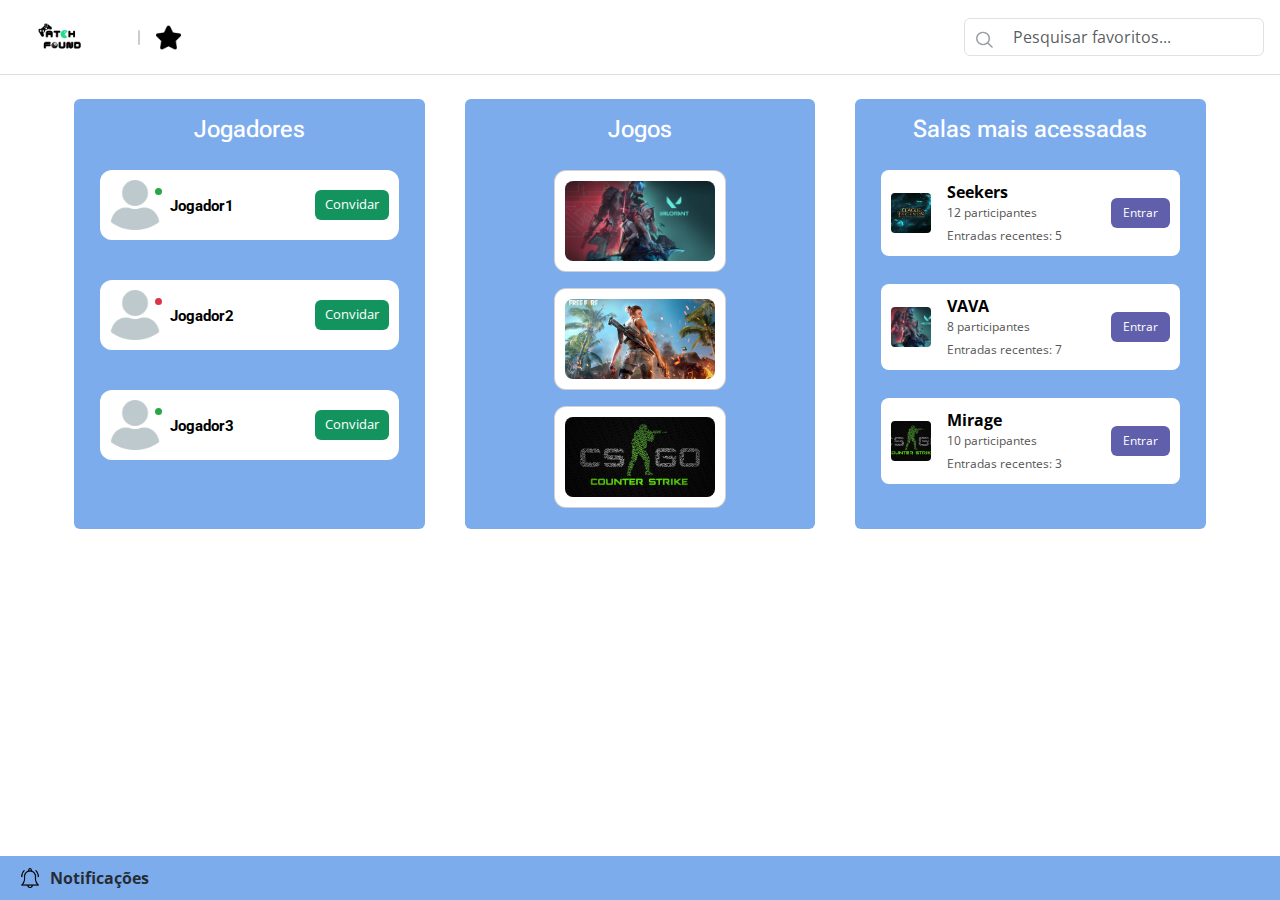
<file: favoritos_matchfound_barbaragomes/index.html>
<!DOCTYPE html>
<html lang="pt-BR">
  <head>
    <meta charset="UTF-8" />
    <meta http-equiv="X-UA-Compatible" content="IE=edge" />
    <meta name="viewport" content="width=device-width, initial-scale=1.0" />
    <title>Favoritos</title>

    <link
      rel="stylesheet"
      href="./bootstrap-5.3.6-dist/css/bootstrap.min.css"
    />
    <link rel="stylesheet" href="./styles/style.css" />
    <link rel="preconnect" href="https://fonts.googleapis.com" />
    <link rel="preconnect" href="https://fonts.gstatic.com" crossorigin />
    <link
      href="https://fonts.googleapis.com/css2?family=Open+Sans:ital,wght@0,300..800;1,300..800&family=Roboto+Flex:opsz,wght@8..144,100..1000&family=Roboto&display=swap"
      rel="stylesheet"
    />
  </head>

  <body>
    <header class="d-flex justify-content-between align-items-center p-3">
      <div class="d-flex align-items-center">
        <!-- Arquivo da logo MatchFound -->
        <a href="/Homepage/index.html"><img src="./images/logo.png" alt="Logo MatchFound" class="logo me-3" /><a href="/Homepage/index.html"></a>
        <div class="linha-separadora mx-3"></div>
        <img src="./images/fav.png" alt="Favoritos" class="icone-favoritos" />
      </div>

      <!-- Aba de pesquisa -->
      <div class="busca-container position-relative">
        <button id="botaoBusca" class="btn-busca-esquerda" type="button">
          <img src="./images/search.png" alt="Buscar" />
        </button>
        <input
          type="text"
          id="campoBusca"
          class="form-control ps-5"
          placeholder="Pesquisar favoritos..."
        />
      </div>
    </header>
    <main class="container-fluid mt-4">
      <div class="row justify-content-center px-3">
        <!-- Coluna dos jogadores -->
        <div
          class="col-12 col-md-3 mx-md-2 mb-4 coluna-card"
          id="coluna-jogadores"
        >
          <div class="p-3 rounded card-container container-jogadores">
            <h4 class="mb-3 text-center text-white">Jogadores</h4>
            <div id="favoritosJogadores"></div>
          </div>
        </div>

        <!-- Coluna dos jogos-->
        <div class="col-12 col-md-3 mx-md-2 mb-4 coluna-card" id="coluna-jogos">
          <div class="p-3 rounded card-container container-jogos">
            <h4 class="mb-3 text-center text-white">Jogos</h4>
            <div id="favoritosJogos"></div>
          </div>
        </div>

        <!-- Coluna das salas -->
        <div class="col-12 col-md-3 mx-md-2 mb-4 coluna-card" id="coluna-salas">
          <div class="p-3 rounded card-container container-salas">
            <h4 class="mb-3 text-center text-white">Salas mais acessadas</h4>
            <div id="favoritosSalasMaisAcessadas"></div>
          </div>
        </div>
      </div>
    </main>

    <!-- Barra de notificação -->
    <div id="notificacaoBar" class="notificacao-bar">
      <img
        src="./images/notification.png"
        alt="Notificação"
        class="icone-sino"
      />
      <span class="titulo-barra">Notificações</span>
      <span id="mensagemNotificacao" class="mensagem-temporaria"></span>
    </div>

    <!-- Scripts Gerais -->
    <script src="https://code.jquery.com/jquery-3.7.1.min.js"></script>
    <script src="./bootstrap-5.3.6-dist/js/bootstrap.bundle.min.js"></script>
    <script src="./scripts/script.js"></script>

    <!-- Script da notificação -->
    <script>
      function mostrarNotificacao(texto) {
        $("#mensagemNotificacao").text(texto);
        $("#notificacaoBar").removeClass("d-none").fadeIn();

        setTimeout(function () {
          $("#notificacaoBar").fadeOut();
        }, 5000); // fecha após 5 segundos
      }

      $(document).ready(function () {
        // Quando clica em "Convidar"
        $(".btn-convidar").on("click", function () {
          const nomeJogador = $(this)
            .closest(".card-jogador")
            .find(".nome-jogador")
            .text();
          mostrarNotificacao(`Você convidou o ${nomeJogador}`);
        });

        // Quando clica em "Entrar"
        $(".btn-entrar").on("click", function () {
          const nomeSala = $(this)
            .closest(".card-sala")
            .find(".nome-sala")
            .text();
          mostrarNotificacao(`Você entrou na sala ${nomeSala}`);
        });
      });
    </script>
  </body>
</html>
</file>
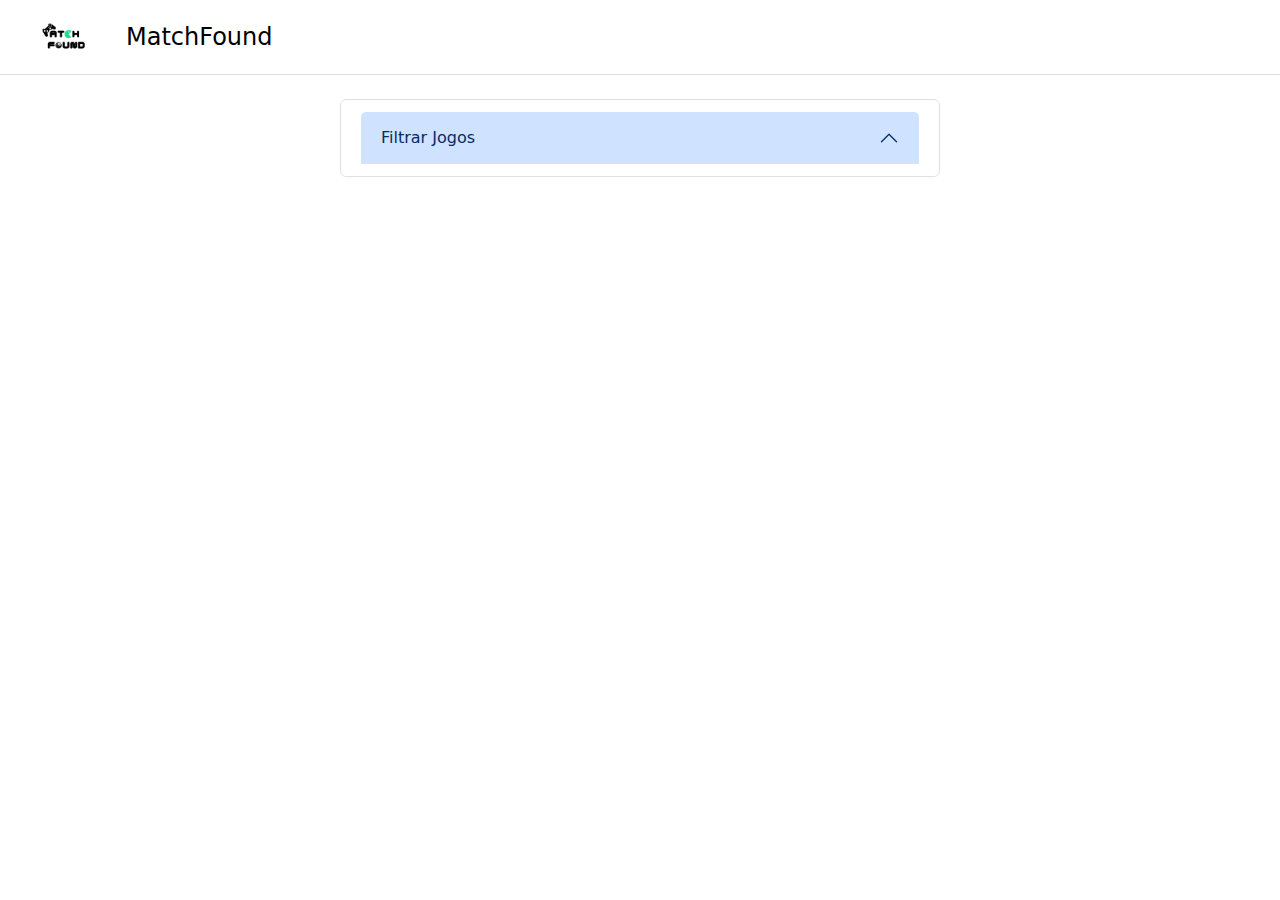
<file: FILTRO/index.html>
<!DOCTYPE html>
<html lang="en">
<head>
    <meta charset="UTF-8">
    <meta name="viewport" content="width=device-width, initial-scale=1.0">
    <link rel="stylesheet" href="style.css">
    <link href="https://cdn.jsdelivr.net/npm/bootstrap@5.3.0/dist/css/bootstrap.min.css" rel="stylesheet">
    <title>Filtro</title>
</head>
<body>
     <header>
        <a href="/Homepage/index.html"><img src="/Homepage/images/logo.png" alt="Logo MatchFound" class="logo"></a>
        <h1>MatchFound</h1>

    </header>
    <section class="projetos">
        <div class="container py-4">
        
        <div class="accordion mb-4" >
            <div class="accordion-item">
                <h2 class="accordion-header">
                    <button class="accordion-button" type="button" data-bs-toggle="collapse" data-bs-target="#collapseOne" aria-expanded="false" aria-controls="collapseOne">
                        Filtrar Jogos
                    </button>
                </h2>
                <div id="collapseOne" class="accordion-collapse collapse" data-bs-parent="#categoriesAccordion">
                    <div class="accordion-body p-2">
                        <button class="btn btn-filter btn-outline" onclick="filterElements('Todos')">Todos</button>
                        <button class="btn btn-filter btn-outline "onclick="filterElements('categoria1')">MMO</button>
                        <button class="btn btn-filter btn-outline" onclick="filterElements('categoria2')">Fotebol</button>
                        <button class="btn btn-filter btn-outline" onclick="filterElements('categoria3')">FPS</button>
                    </div>
                </div>
            </div>
        </div>
    </section>
    
    <div class="objects">
        <div class="box categoria1 ">
            <img src="lol.png" alt="" class="img">
        </div>
        <div class="box categoria2 ">
            <img src="fifa.png" alt="" class="img">
        </div>
        <div class="box categoria3 ">
            <img src="cs.png" alt="" class="img">
        </div>
    </div>

     <script src="https://cdn.jsdelivr.net/npm/bootstrap@5.3.0/dist/js/bootstrap.bundle.min.js"></script>
    <script src="scripts.js"></script>
</body>
</html>
</file>
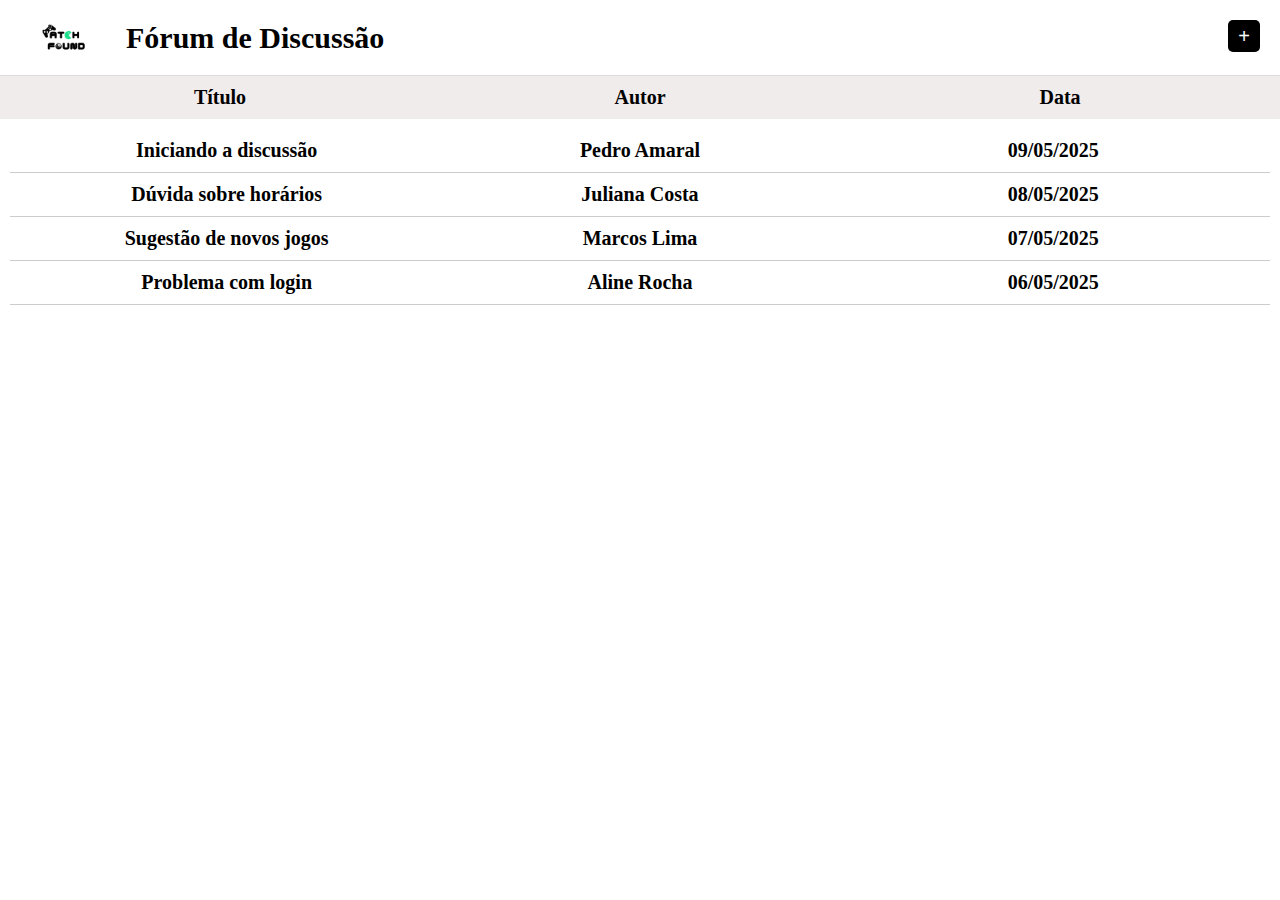
<file: Forum_Discussao/index.htm>
<!DOCTYPE html>
<html lang="pt-BR">
<head>
  <meta charset="UTF-8" />
  <meta name="viewport" content="width=device-width, initial-scale=1.0"/>
  <title>Fórum - Match Found</title>
  <link rel="stylesheet" href="style.css" />
</head>
<body>
  <header>
    <div class="cabecalho-conteudo">
    <a href="/Homepage/index.html"><img src="image.png" alt="" class="logo"></a>
    <h1 class="titulo">Fórum de Discussão</h1>
    <button id="novo-topico">+</button>
    </div>
  </header>

  <main>
    <section class="tabela-cabecalho">
      <div class="col">Título</div>
      <div class="col">Autor</div>
      <div class="col">Data</div>
    </section>

    <section id="topicos" class="tabela-conteudo"></section>

    <section id="mensagem-section" class="mensagem escondido">
      <div class="mensagem-titulo">Mensagem</div>
      <p id="mensagem"></p>
      <button type="submit">Responder</button>
    </section>

    <section id="formulario-section" class="formulario escondido">
      <h2>Novo Tópico</h2>
      <form id="form-topico">
        <input type="text" id="titulo" placeholder="Título" required />
        <input type="text" id="autor" placeholder="Autor" required />
        <textarea id="mensagem-texto" placeholder="Mensagem" required></textarea>
        <button type="submit">Enviar</button>
      </form>
    </section>
  </main>

  <script src="script.js"></script>
</body>
</html>
</file>
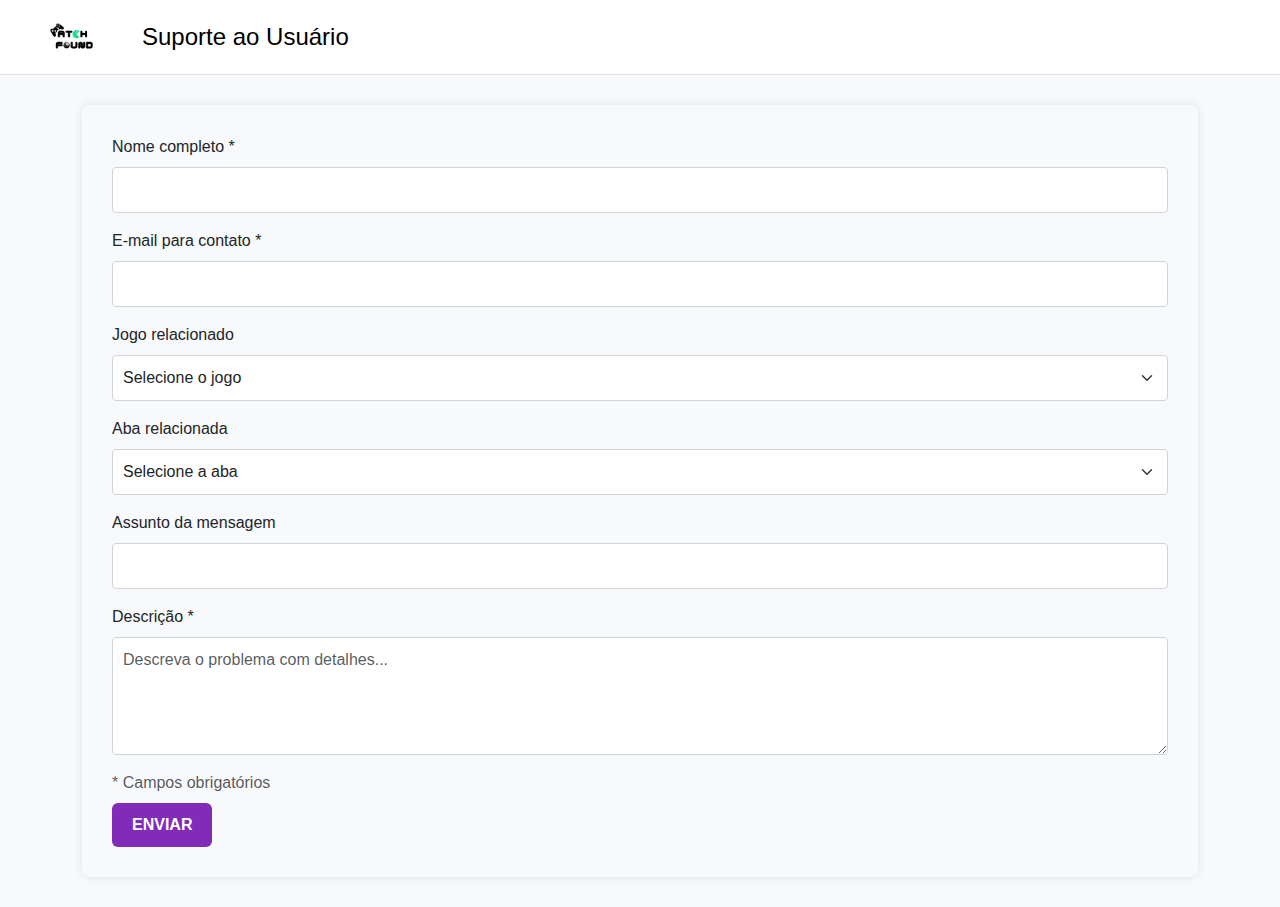
<file: suporte_matchfound_barbaragomes/index.html>
<!DOCTYPE html>
<html lang="pt-BR">
  <head>
    <meta charset="UTF-8" />
    <meta name="viewport" content="width=device-width, initial-scale=1" />
    <title>Suporte ao Usuário</title>

    <!-- Bootstrap e CSS personalizado -->
    <link rel="stylesheet" href="bootstrap-5.3.6-dist/css/bootstrap.min.css" />
    <link
      rel="stylesheet"
      href="https://cdn.jsdelivr.net/npm/bootstrap-icons@1.10.5/font/bootstrap-icons.css"
    />
    <link rel="stylesheet" href="styles/style.css" />
  </head>
  <body class="bg-light">
    <!-- Cabeçalho com logo e título -->
    <header class="bg-white py-3 border-bottom">
      <div class="d-flex align-items-center gap-2 ps-2">
        <a href="/Homepage/index.html"><img src="images/logo.png" alt="Logo MatchFound" class="logo" /></a>
        <h1 class="mb-0">Suporte ao Usuário</h1>
      </div>
    </header>

    <div class="container">
      <!-- Formulário de suporte -->
      <form id="form-suporte">
        <div class="mb-3">
          <label class="form-label">Nome completo *</label>
          <input type="text" class="form-control" id="nome" required />
        </div>

        <div class="mb-3">
          <label class="form-label">E-mail para contato *</label>
          <input type="email" class="form-control" id="email" required />
        </div>

        <div class="mb-3">
          <label class="form-label">Jogo relacionado</label>
          <select class="form-select" id="jogo">
            <option value="">Selecione o jogo</option>
            <option>Free Fire</option>
            <option>Valorant</option>
            <option>League of Legends</option>
            <option>CS:GO</option>
            <option>Outro</option>
          </select>
        </div>

        <div class="mb-3">
          <label class="form-label">Aba relacionada</label>
          <select class="form-select" id="aba">
            <option value="">Selecione a aba</option>
            <option>Fórum</option>
            <option>Chat</option>
            <option>Favoritos</option>
            <option>Salas</option>
            <option>Agendar horário</option>
            <option>Jogos mais procurados</option>
            <option>Ranking</option>
            <option>Outro</option>
          </select>
        </div>

        <div class="mb-3">
          <label class="form-label">Assunto da mensagem</label>
          <input type="text" class="form-control" id="assunto" />
        </div>

        <div class="mb-3">
          <label class="form-label">Descrição *</label>
          <textarea
            class="form-control"
            id="descricao"
            rows="4"
            placeholder="Descreva o problema com detalhes..."
          ></textarea>
        </div>

        <p class="text-muted mb-2">* Campos obrigatórios</p>

        <button type="submit" class="btn btn-primary">ENVIAR</button>
      </form>

      <!-- Botões para controlar solicitações -->
      <button
        id="btn-nova-solicitacao"
        type="button"
        class="btn btn-primary mt-3 d-none"
      >
        Nova Solicitação
      </button>

      <!-- Acompanhamento -->
      <div id="acompanhamento" class="mt-4 d-none">
        <h4 class="text-success">Acompanhamento da Solicitação</h4>
        <div id="detalhes" class="p-3"></div>
      </div>
    </div>

    <!-- Scripts -->
    <script src="https://code.jquery.com/jquery-3.7.1.min.js"></script>
    <script src="bootstrap-5.3.6-dist/js/bootstrap.bundle.min.js"></script>
    <script src="scripts/script.js"></script>
  </body>
</html>
</file>
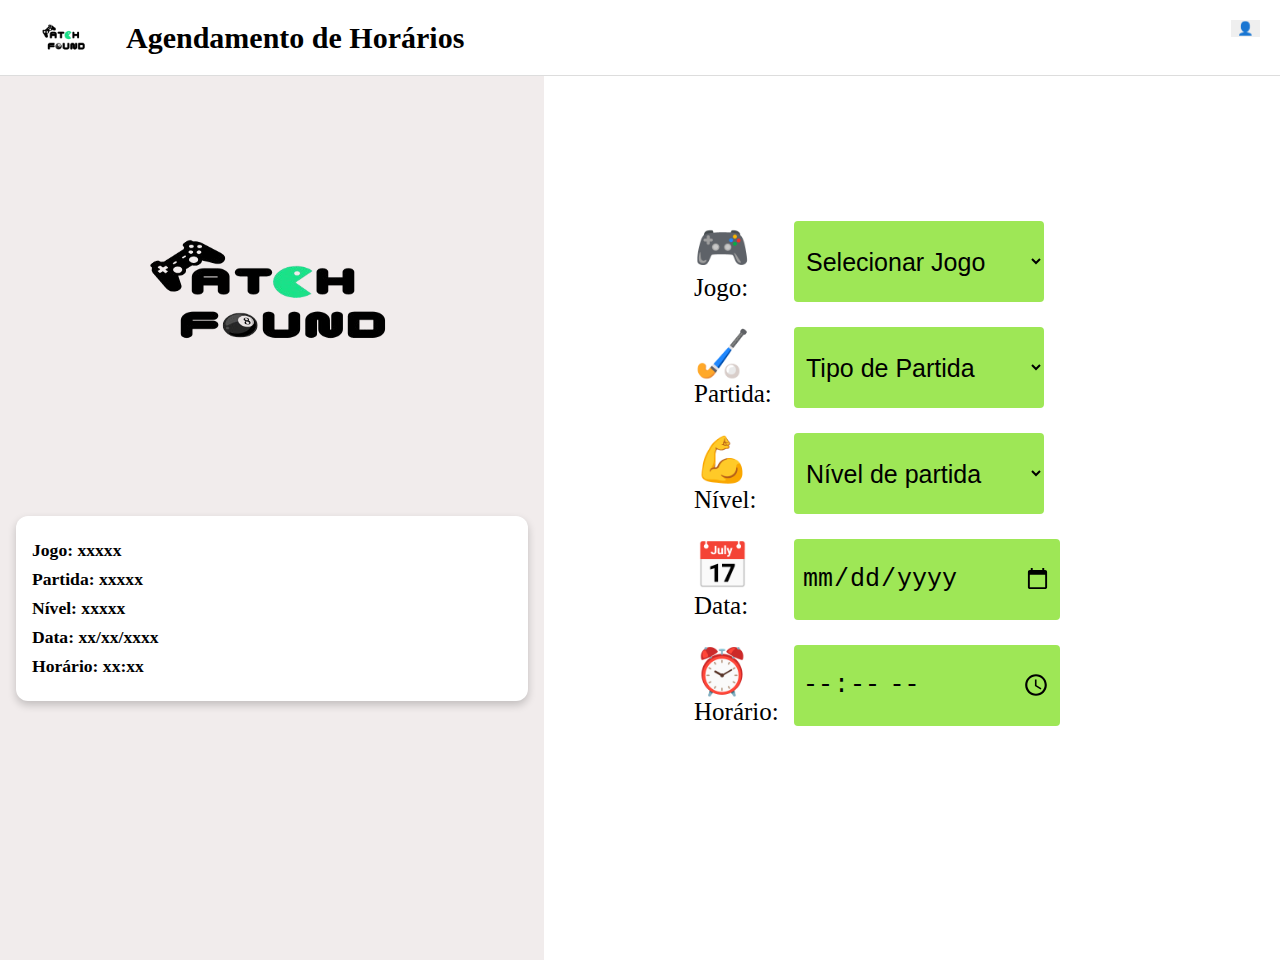
<file: Agenda_Horarios/Sprint02/index.html>
<!DOCTYPE html>
<html lang="pt-br">
<head>
  <meta charset="UTF-8">
  <meta name="viewport" content="width=device-width, initial-scale=1.0">
  <title>Agendamento de Horários</title>
  <link rel="stylesheet" href="styles.css">
</head>
<body>
  <header>
    <div class="cabecalho-conteudo">
    <a href="/Tiaw Final/TIAW/Homepage/index.html"><img src="image.png" alt="" class="logo"></a>
    <h1 class="titulo">Agendamento de Horários</h1>
    <button id="perfil-icon"> 👤</button>
    </div>
  </header>

  <main>
    <section class="resumo">
      <div class="imagem">
        <img id="imagem-jogo" src="image.png" alt="Imagem do jogo">
      </div>
      <div class="caixa-resumo">
      <p id="resumo-jogo">Jogo: xxxxx</p>
      <p id="resumo-partida">Partida: xxxxx</p>
      <p id="resumo-nivel">Nível: xxxxx</p>
      <p id="resumo-data">Data: xx/xx/xxxx</p>
      <p id="resumo-hora">Horário: xx:xx</p>
      </div>
    </section>

    <section class="formulario">
      <div class="campo">
        <label><span class="icon">🎮</span> Jogo:</label>
        <select id="jogo">
          <option value="">Selecionar Jogo</option>
          <option value="FIFA">FIFA</option>
          <option value="Valorant">Valorant</option>
          <option value="League of Legends">League of Legends</option>
          <option value="Cs Go">Cs Go</option>
        </select>
      </div>

      <div class="campo">
        <label><span class="icon">🏑</span> Partida:</label>
        <select id="partida">
          <option value="">Tipo de Partida</option>
          <option value="Casual">Casual</option>
          <option value="Rankeada">Rankeada</option>
        </select>
      </div>

      <div class="campo">
        <label><span class="icon">💪</span> Nível:</label>
        <select id="nivel">
          <option value="">Nível de partida</option>
          <option value="Iniciante">Iniciante</option>
          <option value="Intermediário">Intermediário</option>
          <option value="Avançado">Avançado</option>
        </select>
      </div>
      <div class="campo">
        <label><span class="icon">📅</span> Data:</label>
        <input type="date" id="data" min="2025-06-15" placeholder="dd/mm/aaaa">
      </div>

      <div class="campo">
        <label><span class="icon">⏰</span> Horário:</label>
        <input type="time" id="hora">
      </div>
    </section>
  </main>

  <script src="javascript.js"> </script>
</body>
</html>
</file>
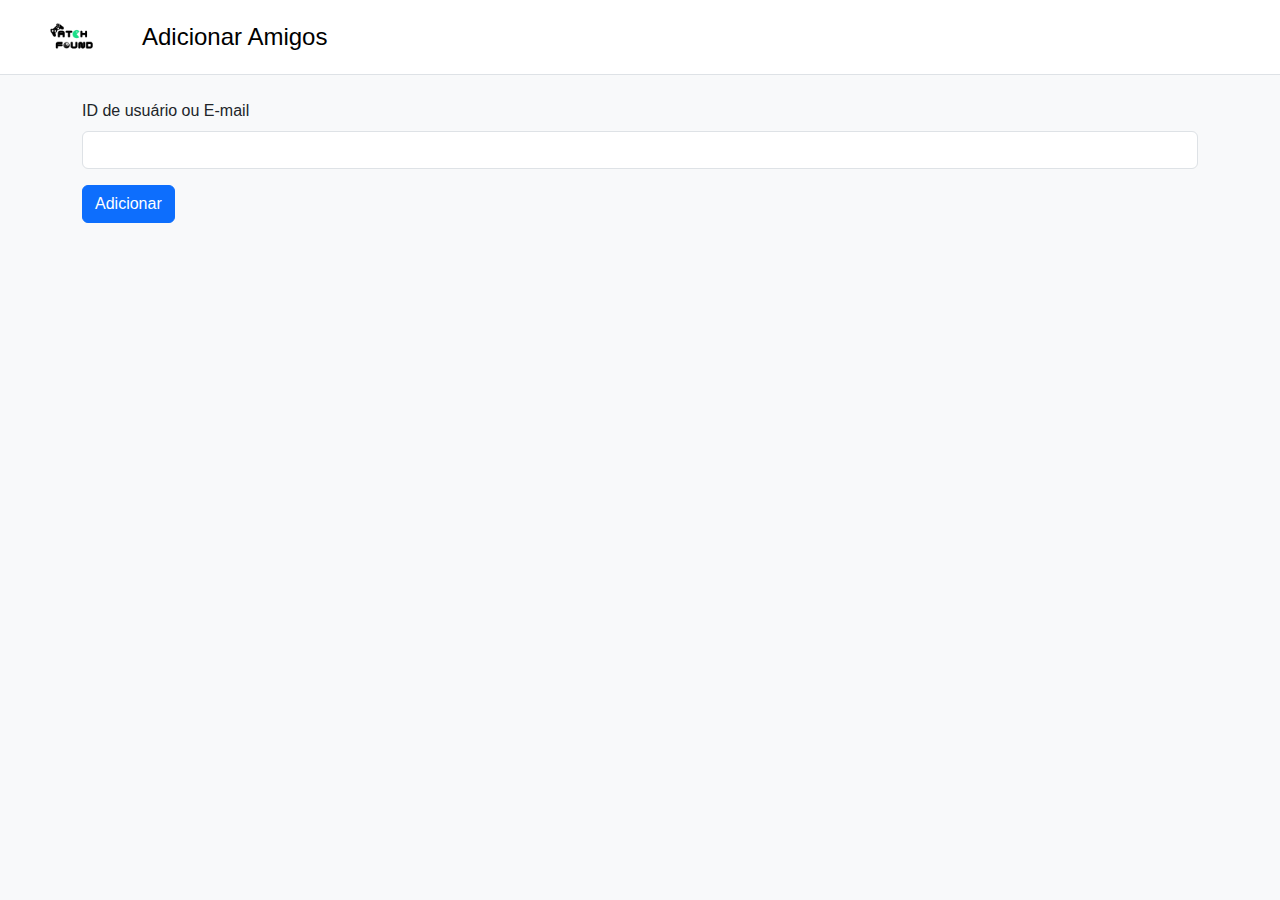
<file: Adicionar-amigos/adicionar.html>
<!DOCTYPE html>
<html lang="pt-br">
<head>
  <meta charset="UTF-8" />
  <meta name="viewport" content="width=device-width, initial-scale=1.0" />
  <link rel="stylesheet" href="https://cdn.jsdelivr.net/npm/bootstrap@5.3.3/dist/css/bootstrap.min.css" />
  <link rel="stylesheet" href="styles/adicionar.css" />
</head>
<body class="bg-light">
  <header class="bg-white py-3 border-bottom">
    <div class="d-flex align-items-center gap-2 ps-2">
      <a href="/Homepage/index.html">
        <img src="/images/logo.png" alt="Logo MatchFound" class="logo" />
      </a>
      <h1 class="mb-0">Adicionar Amigos</h1>
    </div>
  </header>

  <main class="container py-4">
    <form id="form-amigo" class="mb-4">
      <div class="mb-3">
        <label for="nome" class="form-label">ID de usuário ou E-mail</label>
        <input type="text" class="form-control" id="nome" required />
      </div>
      <button type="submit" class="btn btn-primary">Adicionar</button>
    </form>
    <ul id="lista-amigos" class="list-group"></ul>
  </main>

  <script src="adicionar.js"></script>
</body>
</html>
</file>
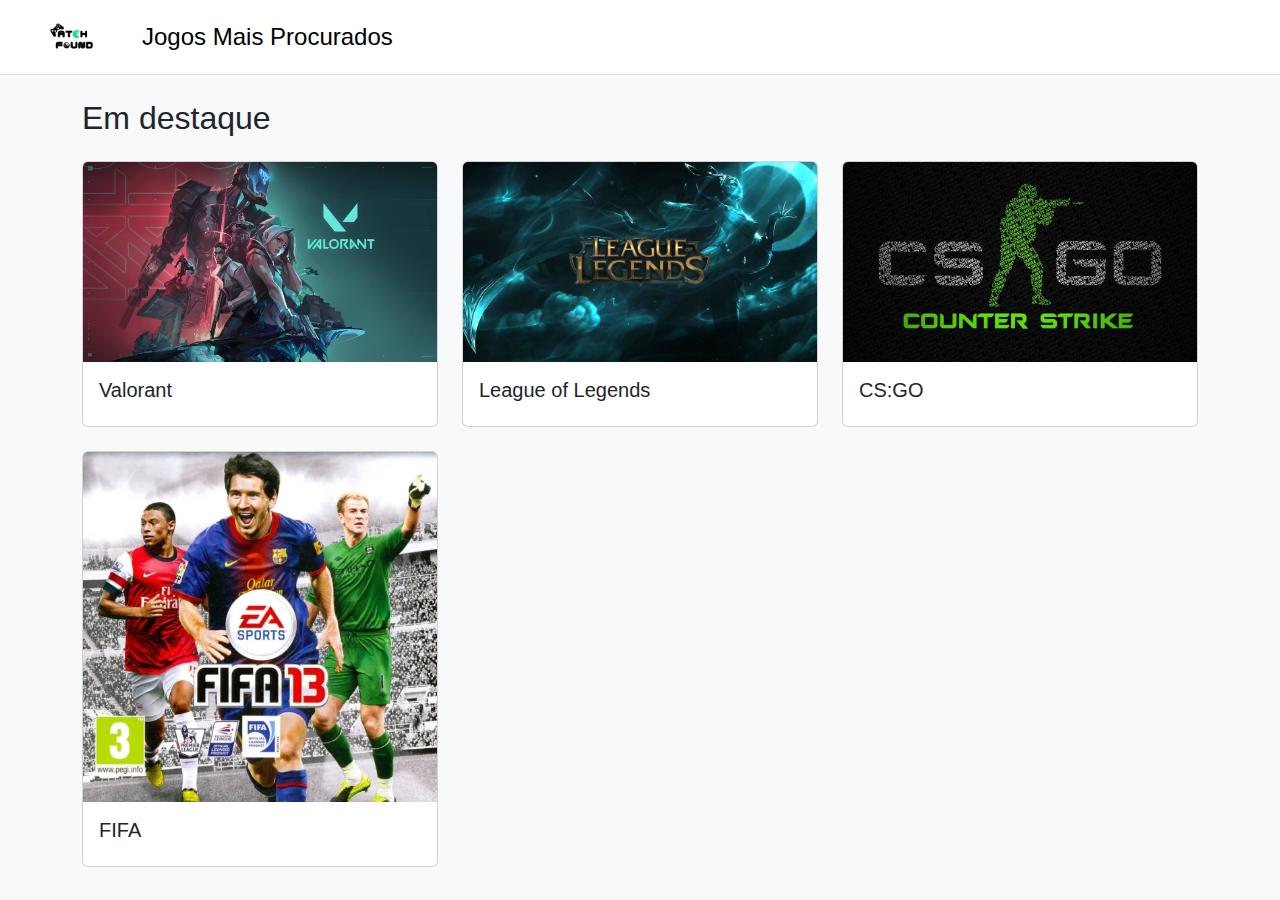
<file: Jogosmaisprocurados/jogos.html>
<!DOCTYPE html>
<html lang="pt-br">
<head>
  <meta charset="UTF-8" />
  <meta name="viewport" content="width=device-width, initial-scale=1.0" />
  <title>Jogos Mais Procurados</title>
  <link rel="stylesheet" href="https://cdn.jsdelivr.net/npm/bootstrap@5.3.3/dist/css/bootstrap.min.css" />
  <link rel="stylesheet" href="styles/jogos.css" />
</head>
<body class="bg-light">
  <header class="bg-white py-3 border-bottom">
    <div class="d-flex align-items-center gap-2 ps-2">
      <a href="/Homepage/index.html">
        <img src="../images/logo.png" alt="Logo MatchFound" class="logo" />
      </a>
      <h1 class="mb-0">Jogos Mais Procurados</h1>
    </div>
  </header>

  <main class="container py-4">
    <h2 class="mb-4">Em destaque</h2>
    <div id="jogos-container" class="row row-cols-1 row-cols-md-2 row-cols-lg-3 g-4">
    </div>
  </main>

  <script src="jogos.js"></script>
</body>
</html>
</file>
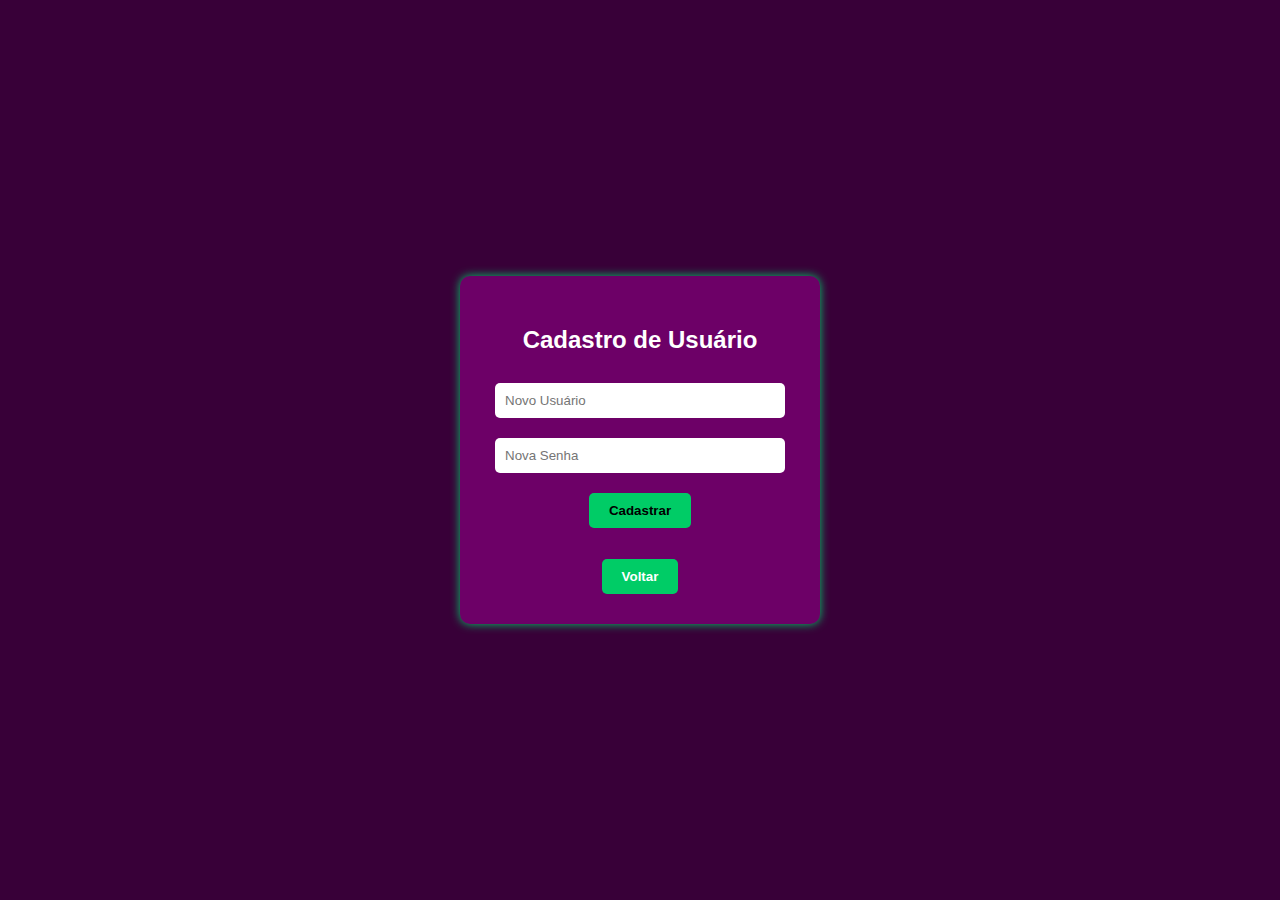
<file: Login TIAW/cadastro.html>
<!DOCTYPE html>
<html lang="pt-br">
<head>
  <meta charset="UTF-8">
  <meta name="viewport" content="width=device-width, initial-scale=1.0">
  <title>Cadastro - Portal de Jogos</title>
  <link rel="stylesheet" href="style.css">
</head>
<body>
  <div class="login-container">
    <h2>Cadastro de Usuário</h2>
    <form id="cadastroForm">
      <input type="text" id="newUser" placeholder="Novo Usuário" required>
      <input type="password" id="newPass" placeholder="Nova Senha" required>
      <button type="submit">Cadastrar</button>
      <p id="cadastro-msg"></p>
    </form>

    <!-- Botão "Voltar" corrigido -->
    <button type="button" onclick="window.location.href='login.html'" class="btn-cadastro">Voltar</button>
  </div>

  <script>
    document.getElementById("cadastroForm").addEventListener("submit", function(e) {
      e.preventDefault();

      const newUser = document.getElementById("newUser").value.trim();
      const newPass = document.getElementById("newPass").value.trim();
      const msg = document.getElementById("cadastro-msg");

      if (newUser && newPass) {
        // Salva localmente (simulação de cadastro)
        localStorage.setItem("usuario", newUser);
        localStorage.setItem("senha", newPass);
        msg.style.color = "lime";
        msg.textContent = "Cadastro realizado com sucesso!";
      } else {
        msg.style.color = "red";
        msg.textContent = "Preencha todos os campos.";
      }
    });
  </script>
</body>
</html>
</file>
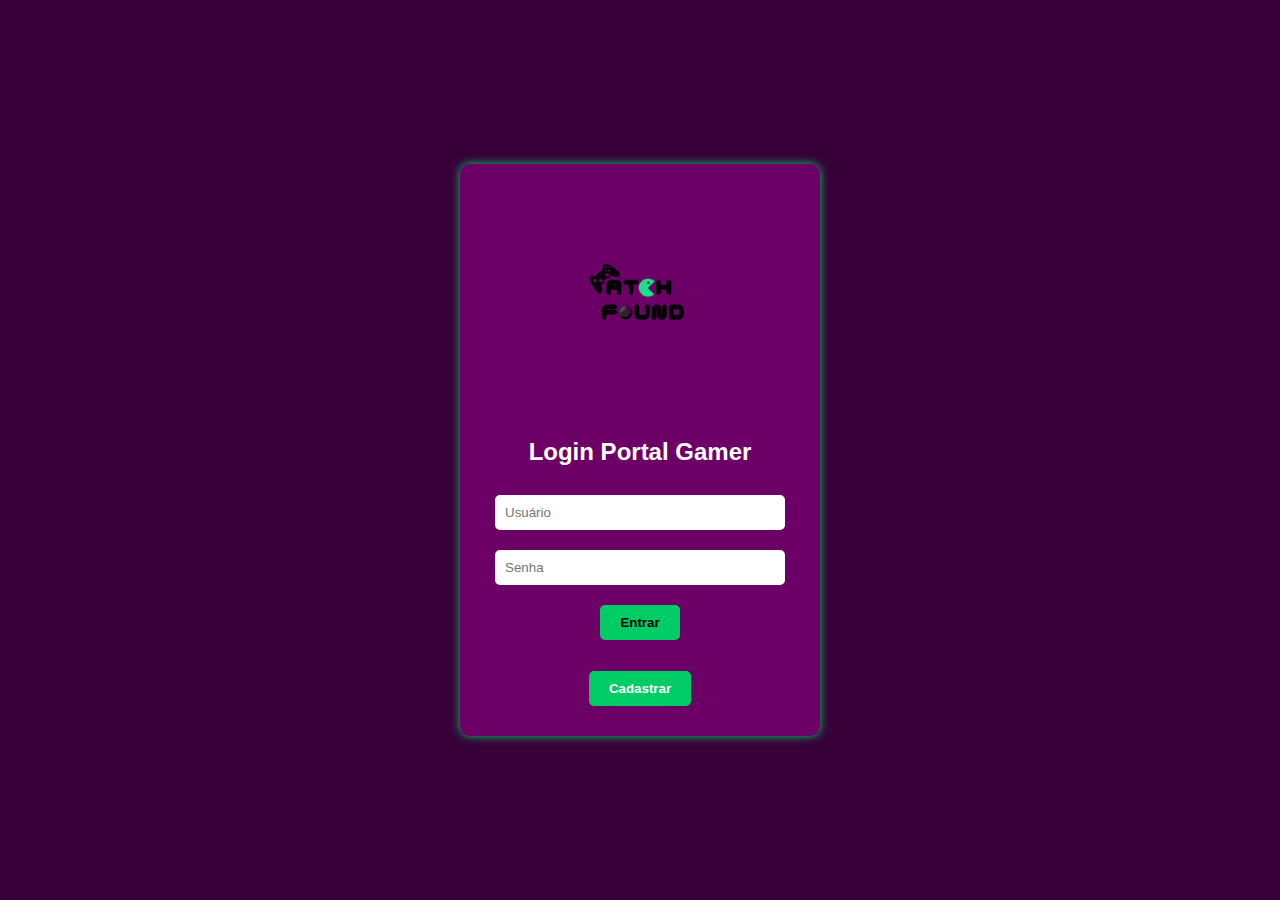
<file: Login TIAW/login.html>
<!DOCTYPE html>
<html lang="pt-br">
<head>
  <meta charset="UTF-8">
  <meta name="viewport" content="width=device-width, initial-scale=1.0">
  <title>Login - Portal de Jogos</title>
  <link rel="stylesheet" href="style.css">
</head>
<body>
  <div class="login-container">
    <!-- Logo -->
    <img src="/images/logo.png" alt="Logo da Plataforma" class="logo">

    <h2>Login Portal Gamer</h2>

    <form id="loginForm">
      <input type="text" id="username" placeholder="Usuário" required>
      <input type="password" id="password" placeholder="Senha" required>
      <a href="/Homepage/index.html"> <button type="submit">Entrar</button> </a> 
      <p id="error-msg"></p>
    </form>

    <button onclick="window.location.href='cadastro.html'" class="btn-cadastro">Cadastrar</button>
  </div>

  <script src="script.js"></script>
</body>
</html>
</file>
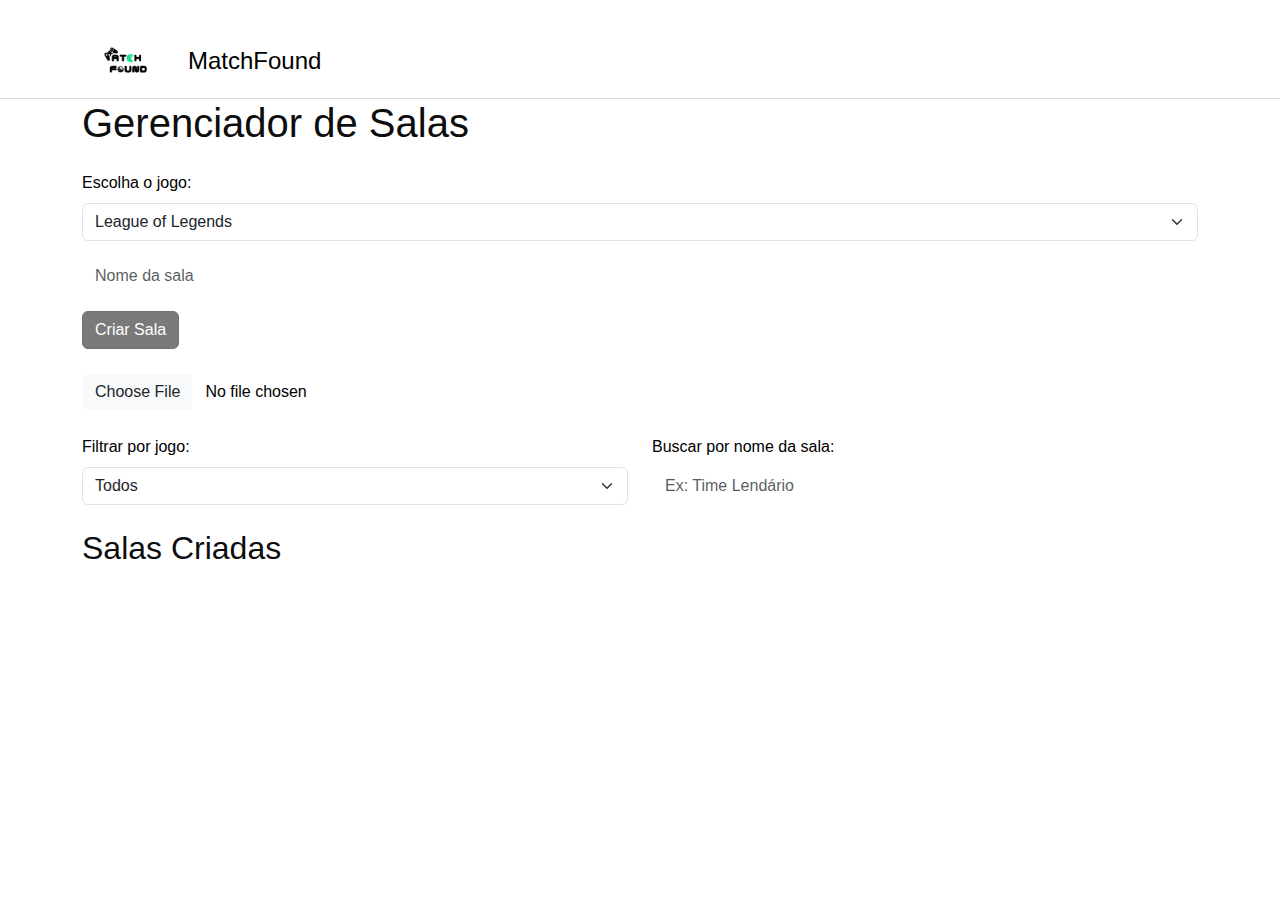
<file: TIAW criação de sala/criaçãodesala.html>
<!DOCTYPE html>
<html lang="pt-br">
<head>
  <meta charset="UTF-8">
  <title>Gerenciador de Partidas Online</title>
  <link href="https://cdn.jsdelivr.net/npm/bootstrap@5.3.0/dist/css/bootstrap.min.css" rel="stylesheet">
  <link rel="stylesheet" href="style.css">
</head>
<body class="py-4">
  <header>
    <div class="container d-flex align-items-center">
      <a href="/Homepage/index.html"> <img src="/Homepage/images/logo.png" alt="Logo MatchFound" class="logo" /> </a>
      <h1>MatchFound</h1>
    </div>
  </header>
  
  <main class="container">
    <h1 class="mb-4">Gerenciador de Salas</h1>

  <div class="mb-3">
    <label for="jogo" class="form-label">Escolha o jogo:</label>
    <select id="jogo" class="form-select">
      <option>League of Legends</option>
      <option>Valorant</option>
      <option>Call of Duty: Warzone</option>
      <option>Rainbow Six</option>
    </select>
  </div>

  <div class="mb-3">
    <input type="text" id="nomeSala" class="form-control" placeholder="Nome da sala">
  </div>

  <button class="btn btn-primary mb-4" onclick="criarSala()">Criar Sala</button>
  <input type="file" id="importarArquivo" class="form-control mb-4" onchange="importarJSON()">

  <div class="row mb-4">
    <div class="col-md-6">
      <label for="filtroJogo" class="form-label">Filtrar por jogo:</label>
      <select id="filtroJogo" class="form-select" onchange="atualizarExibicao()">
        <option value="">Todos</option>
        <option>League of Legends</option>
        <option>Valorant</option>
        <option>Call of Duty: Warzone</option>
        <option>Rainbow Six</option>
      </select>
    </div>
    <div class="col-md-6">
      <label for="buscaNome" class="form-label">Buscar por nome da sala:</label>
      <input type="text" id="buscaNome" class="form-control" placeholder="Ex: Time Lendário" oninput="atualizarExibicao()">
    </div>
  </div>

  <h2>Salas Criadas</h2>
  <div id="salasContainer"></div>

  <script>
    const ordemRanks = ["Ferro", "Bronze", "Prata", "Ouro", "Platina", "Diamante", "Mestre", "Grão-Mestre", "Desafiante"];
    let salas = JSON.parse(localStorage.getItem('salas')) || [];

    function criarSala() {
      const jogo = document.getElementById('jogo').value;
      const nomeSala = document.getElementById('nomeSala').value.trim();
      if (!nomeSala) return alert("Insira um nome para a sala.");

      const novaSala = {
        id: Date.now(),
        jogo,
        nomeSala,
        usuarios: []
      };
      salas.push(novaSala);
      salvar();
      atualizarExibicao();
    }

    function adicionarUsuario(salaId) {
      const nome = prompt("Nome do usuário:");
      if (!nome) return;
      const rank = prompt("Rank do usuário (ex: Bronze, Prata, Ouro):");
      if (!rank) return;

      const sala = salas.find(s => s.id === salaId);
      if (sala) {
        sala.usuarios.push({ nome, rank });
        salvar();
        atualizarExibicao();
      }
    }

    function removerUsuario(salaId) {
      const sala = salas.find(s => s.id === salaId);
      if (!sala || sala.usuarios.length === 0) return alert("Não há usuários para remover.");

      const nomes = sala.usuarios.map(u => u.nome).join(", ");
      const nome = prompt(`Digite o nome do usuário que deseja remover:\n[${nomes}]`);
      if (!nome) return;

      const index = sala.usuarios.findIndex(u => u.nome.toLowerCase() === nome.toLowerCase());
      if (index >= 0) {
        sala.usuarios.splice(index, 1);
        salvar();
        atualizarExibicao();
      } else {
        alert("Usuário não encontrado.");
      }
    }

    function salvar() {
      localStorage.setItem('salas', JSON.stringify(salas));
    }

    function classeDoJogo(nome) {
      switch (nome) {
        case "Valorant":
          return "valorant";
        case "League of Legends":
          return "lol";
        case "Call of Duty: Warzone":
          return "warzone";
        case "Rainbow Six":
          return "rainbow";
        default:
          return "text-muted";
      }
    }

    function atualizarExibicao() {
      const container = document.getElementById('salasContainer');
      container.innerHTML = "";

      const filtroJogo = document.getElementById("filtroJogo").value;
      const buscaNome = document.getElementById("buscaNome").value.toLowerCase();

      salas
        .filter(s => (!filtroJogo || s.jogo === filtroJogo))
        .filter(s => s.nomeSala.toLowerCase().includes(buscaNome))
        .forEach(sala => {
          const div = document.createElement("div");
          div.className = "card mb-3";

          const usuariosOrdenados = sala.usuarios.slice().sort((a, b) => {
            return ordemRanks.indexOf(b.rank) - ordemRanks.indexOf(a.rank);
          });

          div.innerHTML = `
            <div class="card-body">
              <h5 class="card-title">${sala.nomeSala} - <span class="${classeDoJogo(sala.jogo)}">${sala.jogo}</span></h5>
              <ul class="list-group list-group-flush mb-2">
                ${usuariosOrdenados.map(u => `<li class="list-group-item">${u.nome} - ${u.rank}</li>`).join("") || "<li class='list-group-item'>Nenhum usuário</li>"}
              </ul>
              <button class="btn btn-sm btn-success" onclick="adicionarUsuario(${sala.id})">Adicionar Usuário</button>
              <button class="btn btn-sm btn-warning ms-2" onclick="removerUsuario(${sala.id})">Remover Usuário</button>
            </div>
          `;
          container.appendChild(div);
        });
    }

    function exportarJSON() {
      const blob = new Blob([JSON.stringify(salas, null, 2)], { type: "application/json" });
      const url = URL.createObjectURL(blob);
      const a = document.createElement("a");
      a.href = url;
      a.download = "salas.json";
      a.click();
      URL.revokeObjectURL(url);
    }

    function importarJSON() {
      const input = document.getElementById("importarArquivo");
      const file = input.files[0];
      if (!file) return;

      const reader = new FileReader();
      reader.onload = function (e) {
        try {
          const dados = JSON.parse(e.target.result);
          if (Array.isArray(dados)) {
            salas = dados;
            salvar();
            atualizarExibicao();
          } else {
            alert("Arquivo inválido.");
          }
        } catch {
          alert("Erro ao importar JSON.");
        }
      };
      reader.readAsText(file);
    }

    atualizarExibicao();
  </script>

</body>
</html>
</file>
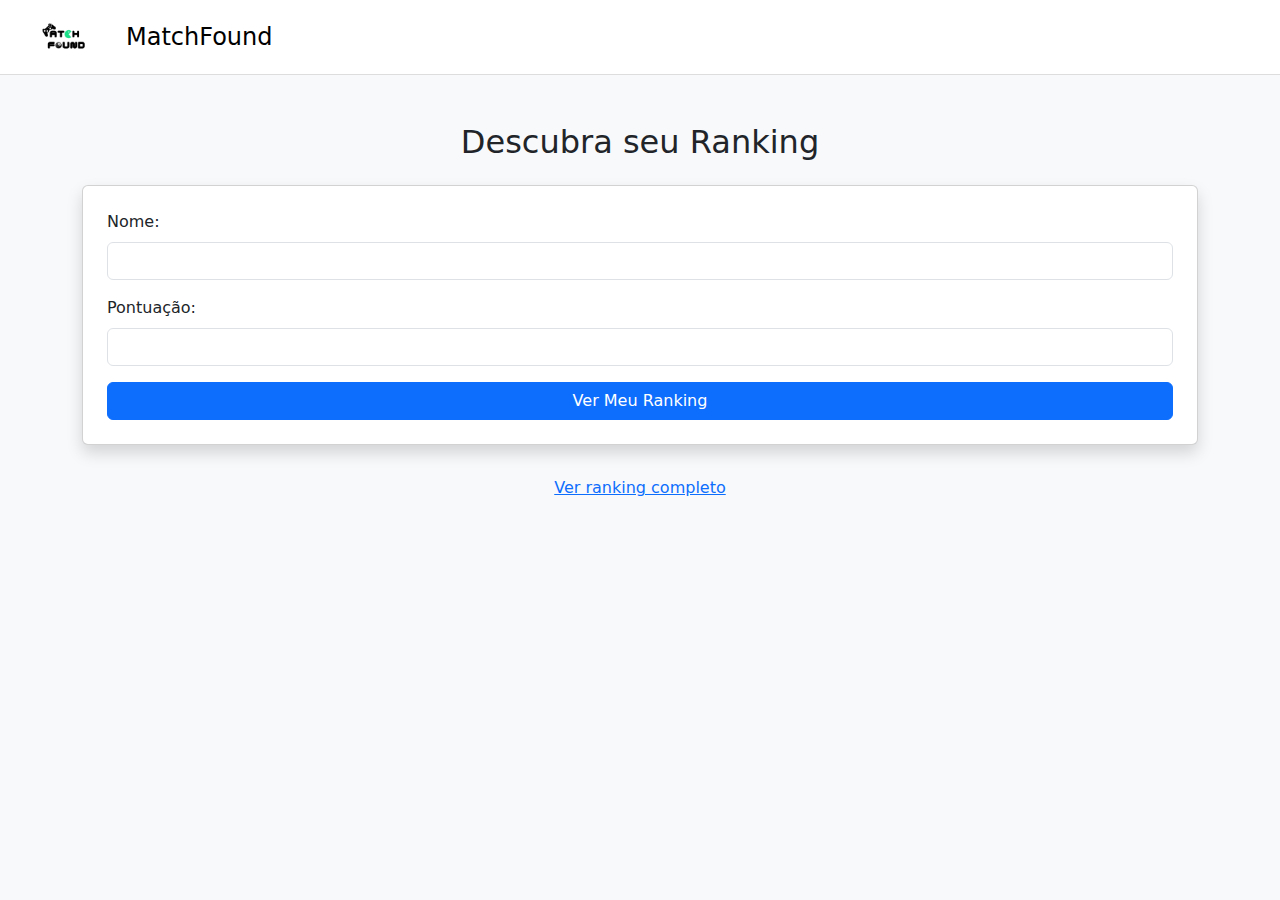
<file: TIAW/cadastro.html>
<!DOCTYPE html>
<html lang="pt-br">
<head>
  <meta charset="UTF-8">
  <title>Cadastro de Usuário</title>
  <meta name="viewport" content="width=device-width, initial-scale=1.0">
  <link href="https://cdn.jsdelivr.net/npm/bootstrap@5.3.0/dist/css/bootstrap.min.css" rel="stylesheet">
  <link rel="stylesheet" href="style.css">
</head>
<body class="bg-light">
  <header>
        <a href="/Homepage/index.html"><img src="/Homepage/images/logo.png" alt="Logo MatchFound" class="logo"></a>
        <h1>MatchFound</h1>
    </header>
  
  <div class="container mt-5">
    <h2 class="text-center mb-4">Descubra seu Ranking</h2>
    <form id="form" class="card p-4 shadow">
      <div class="mb-3">
        <label for="nome" class="form-label">Nome:</label>
        <input type="text" id="nome" class="form-control" required />
      </div>
      <div class="mb-3">
        <label for="pontos" class="form-label">Pontuação:</label>
        <input type="number" id="pontos" class="form-control" required />
      </div>
      <button type="submit" class="btn btn-primary">Ver Meu Ranking</button>
    </form>

    <div id="resultado" class="mt-4 text-center d-none">
      <h4>Olá, <span id="userNome"></span>!</h4>
      <p>Sua pontuação é <strong id="userPontos"></strong> e seu ranking é:</p>
      <span id="userRank" class="badge fs-5"></span>
    </div>

    <div class="mt-4 text-center">
      <a href="index.html" class="btn btn-link">Ver ranking completo</a>
    </div>
  </div>

  <script src="form.js"></script>
</body>
</html>
</file>
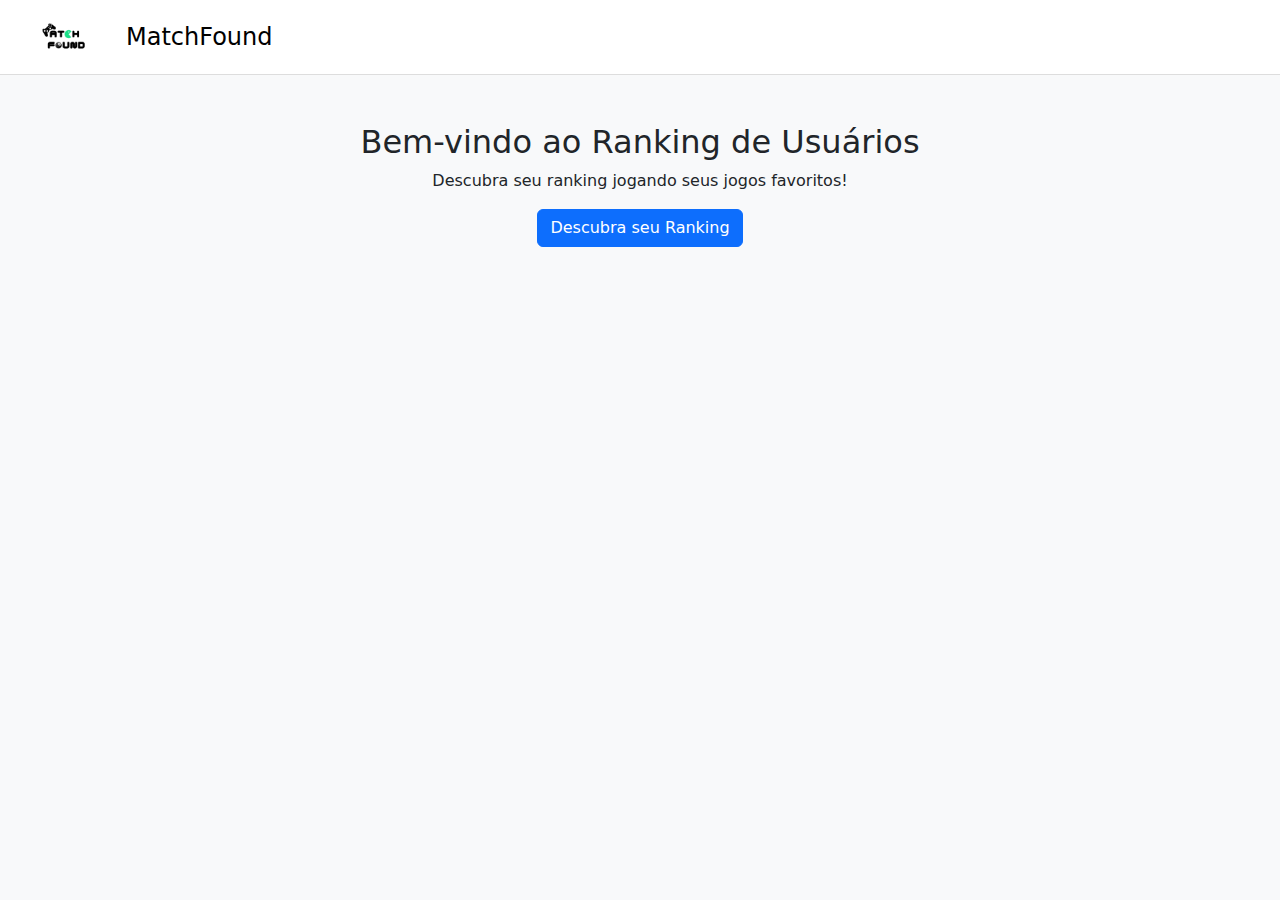
<file: TIAW/Raking.html>
<!DOCTYPE html>
<html lang="pt-br">
<head>
  <meta charset="UTF-8">
  <title>Ranking de Usuários</title>
  <meta name="viewport" content="width=device-width, initial-scale=1.0">
  <link href="https://cdn.jsdelivr.net/npm/bootstrap@5.3.0/dist/css/bootstrap.min.css" rel="stylesheet">
  <link rel="stylesheet" href="style.css">
  <style>
    body.theme-dark { background-color: #121212; color: white; }
    .theme-dark .card { background-color: #1e1e1e; color: white; }
  </style>
</head>
<body class="bg-light" id="body">
  <header>
        <a href="/Homepage/index.html"><img src="/Homepage/images/logo.png" alt="Logo MatchFound" class="logo"></a>
        <h1>MatchFound</h1>
    </header>

    <div class="app-layout">

  <div class="container mt-5" id="inicio">
    <div class="text-center mb-4">
      <h2>Bem-vindo ao Ranking de Usuários</h2>
      <p>Descubra seu ranking jogando seus jogos favoritos!</p>
      <!-- Botão para descobrir o ranking -->
      <button id="descubraRankingBtn" class="btn btn-primary">Descubra seu Ranking</button>
    </div>
  </div>

  <!-- Formulário para preencher os dados do usuário -->
  <div id="formulario" class="container mt-5" style="display: none;">
    <div class="d-flex justify-content-between align-items-center mb-4">
      <h2>Ranking de Usuários</h2>

      <!-- Menu de cores -->
      <select id="tema" class="form-select w-auto">
        <option value="light">Tema Claro</option>
        <option value="dark">Tema Escuro</option>
      </select>
    </div>

    <!-- Formulário -->
    <form id="form" class="card p-4 shadow mb-4">
      <div class="mb-3">
        <label for="nome" class="form-label">Nome:</label>
        <input type="text" id="nome" class="form-control" required />
      </div>
      <div class="mb-3">
        <label for="pontos" class="form-label">Pontuação:</label>
        <input type="number" id="pontos" class="form-control" required />
      </div>
      <div class="mb-3">
        <label for="jogo" class="form-label">Selecione o jogo:</label>
        <select id="jogo" class="form-select" required>
          <option value="" disabled selected>Escolha o jogo</option>
          <option value="Valorant">Valorant</option>
          <option value="League of Legends">League of Legends</option>
          <option value="Call of Duty: Warzone">Call of Duty: Warzone</option>
          <option value="Rainbow Six Siege">Rainbow Six Siege</option>
        </select>
      </div>
      <button type="submit" class="btn btn-primary">Ver Meu Ranking</button>
    </form>

    <!-- Lista suspensa -->
    <div class="accordion" id="rankingAccordion">
      <div class="accordion-item">
        <h2 class="accordion-header" id="headingOne">
          <button class="accordion-button" type="button" data-bs-toggle="collapse" data-bs-target="#collapseRanking" aria-expanded="true">
            Ver Ranking Geral
          </button>
        </h2>
        <div id="collapseRanking" class="accordion-collapse collapse show" data-bs-parent="#rankingAccordion">
          <div class="accordion-body">
            <div id="rankingTop" class="row g-3"></div>
            <div id="rankingBottom" class="row g-3"></div>
          </div>
        </div>
      </div>
    </div>

    <!-- Botão para limpar todos os cadastros -->
    <button id="limparCadastrosBtn" class="btn btn-danger mt-4">Limpar Todos os Cadastros</button>
  </div>

  <script src="script.js"></script>
  <script src="https://cdn.jsdelivr.net/npm/bootstrap@5.3.0/dist/js/bootstrap.bundle.min.js"></script>
</body>
</html>
</file>
<file: favoritos_matchfound_barbaragomes/styles/style.css>
* {
  padding: 0;
  margin: 0;
  box-sizing: border-box;
}

h1,
h2,
h3,
h4,
h5,
h6 {
  font-family: "Roboto Flex", "Roboto", sans-serif;
}

body {
  font-family: "Open Sans", "Roboto", sans-serif;
}

/* ============================= */
/* Cabeçalho da tela              */
/* ============================= */

header {
  background-color: #fff;
  border-bottom: 1px solid #ddd;
  height: 75px;
}

.logo {
  width: 90px;
  height: auto;
}

.linha-separadora {
  width: 2px;
  height: 15px;
  background-color: #ccc;
  border-radius: 1px;
}
.icone-favoritos {
  width: 25px;
  height: 25px;
  object-fit: contain;
}

/* ============================= */
/* Barra de pesquisa         */
/* ============================= */

.busca-container {
  display: flex;
  align-items: center;
  gap: 0.5rem;
  position: relative;
  width: 40%;
  max-width: 300px;
}

#campoBusca {
  padding-left: 45px; /* espaço pra não sobrepor a lupa */
  transition: width 0.3s ease;
}

.btn-busca-esquerda {
  position: absolute;
  top: 50%;
  left: 10px;
  transform: translateY(-50%);
  background: none;
  border: none;
  padding: 0;
  cursor: pointer;
  z-index: 2;
}

.btn-busca-esquerda img {
  width: 20px;
  height: 20px;
}

/* ============================= */
/* Colunas por categorias     */
/* ============================= */

.card-container {
  padding: 10px;
  background-color: #fff;
  display: flex;
  flex-direction: column;
  justify-content: flex-start;
  height: 80%;
  min-height: 400px;
}

#coluna-jogadores .card-container,
#coluna-jogos .card-container,
#coluna-salas .card-container {
  background-color: #7daced;
  min-height: 430px;
}

.card-container h4 {
  font-family: "Roboto Flex", sans-serif;
  margin-bottom: 70px;
  text-align: center;
}

.row {
  display: flex;
  flex-wrap: wrap;
  justify-content: center;
}

.coluna-card {
  flex: 0 0 30%;
  max-width: 30%;
  margin: 0 1.5%;
}

.linha-cards {
  display: flex;
  justify-content: space-between;
  flex-wrap: wrap;
  padding: 2% 5%;
}

/* ============================= */
/* Cards dos jogadores         */
/* ============================= */

.card-jogador {
  background-color: white;
  padding: 10px;
  border-radius: 12px;
  display: flex;
  justify-content: space-between;
  align-items: center;
  margin-bottom: 16px;
  width: 100%;
}

.info-jogador {
  display: flex;
  align-items: center;
}

.icone-jogador {
  width: 30px;
  height: 30px;
  border-radius: 50%;
  margin-right: 10px;
}

.nome-status {
  display: flex;
  flex-direction: column;
  align-items: flex-start;
  position: relative;
}

.nome-status strong {
  font-size: 14px;
  color: #000;
}

.status {
  width: 7px;
  height: 7px;
  border-radius: 50%;
  position: absolute;
  top: -5px;
  left: -15px;
}

.status.online {
  background-color: #28a745;
}

.status.offline {
  background-color: #dc3545;
}

.btn-convidar {
  background-color: #008b51ec;
  color: white;
  border: none;
  border-radius: 6px;
  padding: 5px 10px;
  font-size: 13px;
  cursor: pointer;
}

.btn-convidar:hover {
  background-color: #75a88c;
}

/* ============================= */
/* Cards dos jogos            */
/* ============================= */

.card-jogo {
  background: #fff;
  padding: 10px;
  border-radius: 12px;
  text-align: center;
  margin-bottom: 8px;
  position: relative;
}

.card-jogo img {
  width: 150px;
  height: 80px;
  object-fit: cover;
  border-radius: 8px;
}

/* ============================= */
/* Cards das Salas            */
/* ============================= */

.sala {
  background-color: white;
  color: #000;
  padding: 10px;
  margin-bottom: 12px;
  border-radius: 8px;
  display: flex;
  justify-content: space-between;
  align-items: center;
  flex-wrap: wrap;
  gap: 10px;
}

.sala-info {
  display: flex;
  align-items: center;
  flex: 1;
  min-width: 200px;
}

.img-jogo-sala {
  width: 40px;
  height: 40px;
  border-radius: 4px;
  object-fit: cover;
  margin-right: 16px;
}

.sala-detalhes p,
.sala-detalhes small {
  margin: 0;
  font-size: 12px;
  color: #555;
}

.btn-entrar {
  background-color: #5f5fab;
  color: white;
  border: none;
  padding: 6px 12px;
  border-radius: 6px;
  cursor: pointer;
  font-size: 12px;
  height: fit-content;
  white-space: nowrap;
  margin-left: auto;
}

.btn-entrar:hover {
  background-color: #8686b1;
}

/* ============================= */
/* Lista dos favoritos   */
/* ============================= */

#favoritosJogadores,
#favoritosJogos,
#favoritosSalasMaisAcessadas {
  display: flex;
  flex-direction: column;
  align-items: center;
  padding: 10px;
}
#favoritosJogadores strong {
  font-family: "Roboto", sans-serif;
  font-size: 15px;
  color: black;
}

/* ============================= */
/* Pdronização das cores */
/* ============================= */

#coluna-jogadores,
#coluna-jogos,
#coluna-salas {
  display: flex;
  flex-direction: column;
  justify-content: stretch;
}
/* ============================= */
/* Barra de notificação    */
/* ============================= */

.notificacao-bar {
  position: fixed;
  bottom: 0;
  left: 0;
  width: 100%;
  background-color: #7daced;
  color: rgba(26, 26, 26, 0.897);
  display: flex;
  align-items: center;
  gap: 10px;
  padding: 10px 20px;
  z-index: 10000;
  font-family: "Open Sans", sans-serif;
}

.icone-sino {
  width: 20px;
  height: 20px;
}

.titulo-barra {
  font-weight: bold;
  font-size: 16px;
}

/* Mensagem temporária ao lado do título */
.mensagem-temporaria {
  font-size: 14px;
  opacity: 1;
  transition: opacity 0.5s ease;
}

/* ============================= */
/* Responsividade - TABLET E CELULAR */
/* ============================= */

@media (max-width: 992px) {
  .coluna-card {
    flex: 0 0 100%;
    max-width: 100%;
    margin: 10px 0;
  }

  .linha-cards {
    flex-direction: column;
    align-items: center;
    padding: 2% 2%;
  }

  .card-container {
    padding: 20px;
  }
}

@media (max-width: 768px) {
  .busca-container {
    position: relative;
    display: flex;
    align-items: center;
    transition: all 0.3s ease;
  }

  #campoBusca {
    width: 0;
    opacity: 0;
    padding: 0;
    margin: 0;
    border: none;
    transition: width 0.3s ease, opacity 0.3s ease;
    pointer-events: none; /* impede clique quando escondido */
  }

  .busca-container.busca-ativa #campoBusca {
    width: 150px;
    opacity: 1;
    padding-left: 45px;
    margin-left: 8px;
    border: 1px solid #ccc;
    pointer-events: auto;
  }
}
</file>
<file: FILTRO/style.css>
header {
    background-color: #fff;
    border-bottom: 1px solid #ddd;
    height: 75px;
    display: flex;
    align-items: center;
    padding: 0 20px;
}

header .logo {
    width: 90px;
    height: auto;
    margin-right: 16px;
}

header h1 {
    font-size: 1.5rem;
    color: #000000;
    margin: 0;
}

.projetos {
    height: auto;
    width: 100%;
    align-items: center;
}
.objects{
    background-color: #7DACED;
    width: 100%;
}
.buttons {
    margin: 0 auto;
    text-align: center;
    padding: 1rem;
}
.box {
    float: left;
    width: 125px;
    gap: 1rem;
    line-height: 125px;
    text-align: center;
    margin: 10px;
    display: none;
}
.img {
    height: 150px;
    width: auto;
    padding: 5px;
}
.active {
    display: block;
}
.accordion {
    width: 80%;
    max-width: 600px;
    margin: 0 auto;
    border-radius: 5px;
    overflow: hidden;
}
.accordion-item {
    margin-bottom: 5px;
}
.accordion-header {
    color: #333;
    border: none;
    padding: 12px 20px;
    width: 100%;
    text-align: left;
    cursor: pointer;
    font-size: 16px;
    transition: background-color 0.3s;
    position: relative;
}
.accordion-header:hover {
    background-color: #ddd;
}
.accordion-header::after {
    position: absolute;
    right: 20px;
    font-size: 20px;
    transition: transform 0.3s;
}
.accordion-content {
    background-color: white;
    max-height: 0;
    overflow: hidden;
    transition: max-height 0.3s ease-out;
}
.accordion-content.show {
    max-height: 200px;
    padding: 10px;
}
.btn-filter {
    display: block;
    width: 100%;
    padding: 8px 15px;
    margin: 5px 0;
    text-align: left;
    border: none;
    background-color: #f8f9fa;
    cursor: pointer;
    transition: background-color 0.2s;
}
.btn-filter:hover {
    background-color: #e9ecef;
}
</file>
<file: Forum_Discussao/style.css>
body {
    margin: 0;
    font-family: "Open Sans", "Roboto", "sans-serif";
    font-size: 20px;
  }

header {
  background-color: #fff;
  color: black;
  padding: 0 20px;
  display: flex;
  align-items: center;
  position: relative;
  text-align: center;
  border-bottom: 1px solid #ddd;
  height: 75px;
  font-family: "Roboto Flex", "Roboto", "sans-serif";
  font-weight: 420;
  font-size: 15px;
  line-height: 1.2;
}

.logo{
  width: 90px;
  height: auto;
  margin-right: 16px;
}

.titulo{
  font-size: 2em;
  color: #000;
  margin: 0; 
}

.cabecalho-conteudo{
  display: flex;
  align-items: center;      /* Alinha verticalmente */
}

header img {
  text-align: center;
  display: flex;
  justify-content: center;
  align-items: center;

}


#novo-topico {
  position: absolute;
  right: 20px;
  top: 20px;
  background-color: rgb(0, 0, 0);
  color: white;
  border: none;
  font-size: 20px;
  width: 32px;
  height: 32px;
  border-radius: 5px;
  cursor: pointer;
}

.tabela-cabecalho, .tabela-conteudo {
  display: flex;
  padding: 10px;
  background-color: rgb(241, 236, 236);
  color: black;
  font-weight: bold;
}

.tabela-conteudo {
  background-color: white;
  color: black;
  flex-direction: column;
}

.topico {
  display: flex;
  padding: 10px;
  cursor: pointer;
  border-bottom: 1px solid #ccc;
}

.topico:hover {
  background-color: #eee;
}

.col {
  flex: 1;
  text-align: center;
}

.mensagem {
  padding: 10px;
  background-color: rgb(241, 236, 236);
  color: black;
  font-weight: bold;
}

.mensagem + p {
  padding: 15px;
  background-color: white;
  color: black;
}

#responder {
  background-color: #5b5fc4;
  color: white;
  border: none;
  padding: 10px 20px;
  margin: 20px;
  font-size: 18px;
  box-shadow: 3px 3px 6px rgba(0,0,0,0.3);
  cursor: pointer;
}

.formulario {
  background-color: #f0f0f0;
  padding: 20px;
}

.formulario h2 {
  margin-top: 0;
}

.formulario input, .formulario textarea {
  width: 100%;
  padding: 10px;
  margin: 10px 0;
  font-size: 16px;
}

.formulario button {
  background-color: rgb(158, 231, 86);
  color: white;
  border: none;
  padding: 10px 20px;
  font-size: 16px;
  cursor: pointer;
}

.escondido {
  display: none;
}
</file>
<file: suporte_matchfound_barbaragomes/styles/style.css>
/* Sem margens */
* {
  margin: 0;
  padding: 0;
  box-sizing: border-box;
}

body {
  font-family: "Open Sans", "Roboto", sans-serif;
  background-color: #f8f9fa;
}

/* Título principal */
h1 {
  font-family: "Roboto Flex", "Roboto", sans-serif;
  font-weight: 420;
  color: #000000;
  font-size: 1.5rem;
  line-height: 1.2;
}

/* Placeholder */
textarea::placeholder {
  color: #999;
}

/* Cabeçalho */
header {
  background-color: #fff;
  border-bottom: 1px solid #ddd;
  height: 75px;
  display: flex;
  align-items: center;
  padding: 0 20px;
}

/* Logo */
.logo {
  width: 90px;
  height: auto;
  margin-right: 16px;
}

/* Estilo do formulário de suporte */
#form-suporte {
  background-color: #f8f9fa;
  margin-top: 30px;
  margin-bottom: 30px;
  border-radius: 8px;
  padding: 30px;
  box-shadow: 0 0 10px rgba(0, 0, 0, 0.1); /* sombra suave */
}

/* Inputs, selects e textarea com bordas arredondadas e padding */
input.form-control,
select.form-select,
textarea.form-control {
  border-radius: 4px;
  border: 1px solid #ced4da;
  padding: 10px;
  font-size: 1rem;
  transition: border-color 0.2s ease-in-out;
}

/* Foco nos campos com borda roxa e sombra */
input.form-control:focus,
select.form-select:focus,
textarea.form-control:focus {
  border-color: #802cb8;
  box-shadow: 0 0 0 0.2rem rgba(128, 44, 184, 0.25);
  outline: none;
}

/* Botões */
button.btn-primary {
  background-color: #802cb8;
  border: none;
  font-weight: 600;
  padding: 10px 20px;
  color: white;
  transition: background-color 0.3s ease;
  cursor: pointer;
}

button.btn-primary:hover {
  background-color: #a77dc4;
}

/* Estilo da área de acompanhamento */
#acompanhamento {
  background-color: #f8f9fa;
  border-radius: 8px;
  padding: 25px;
  margin-top: 20px;
  box-shadow: 0 0 8px rgba(0, 0, 0, 0.1);
}

/* Parágrafos com espaço embaixo */
#acompanhamento p {
  margin-bottom: 10px;
}

/* Classe para esconder elementos */
.d-none {
  display: none !important;
}
</file>
<file: Agenda_Horarios/Sprint02/styles.css>
body {
    margin: 0;
    font-family: "Open Sans", "Roboto", "sans-serif";
    font-size: 20px;
  }

header {
  background-color: #fff;
  color: black;
  padding: 0 20px;
  display: flex;
  align-items: center;
  position: relative;
  text-align: center;
  border-bottom: 1px solid #ddd;
  height: 75px;
  font-family: "Roboto Flex", "Roboto", "sans-serif";
  font-weight: 420;
  font-size: 15px;
  line-height: 1.2;
}

.logo {
  width: 90px;
  height: auto;
  margin-right: 16px;
}

.titulo{
  font-size: 2em;
  color: #000;
  margin: 0; 

}

.cabecalho-conteudo{
  display: flex;
  align-items: center;      /* Alinha verticalmente */
}


header img {
text-align: center;
display: flex;
justify-content: center;
align-items: center;
}

#perfil-icon {
  position: absolute;
  right: 20px;
  top: 20px;
  border: none;
}

main {
  display: flex;
  height: calc(100vh - 80px);
  font-size: 25px;
  color: black;
}

.resumo {
  background-color: rgb(241, 236, 236);
  width: 40%;
  height: 100%;
  color: black;
  text-align: center;
  padding: 2rem 1rem;
}

.caixa-resumo {
  background-color: #fff; /* branco com um pouco de transparência */
  border-radius: 12px;
  padding: 1rem;
  margin-top: 1rem;
  box-shadow: 0 4px 8px rgba(0, 0, 0, 0.2);
  color: black;
  text-align: left;
}

.caixa-resumo p {
  font-size: 1.1rem;
  margin: 0.5rem 0;
  font-weight: bold;
}


.resumo img {
  width: 500px;
  border-radius: 60px;
  margin-bottom: 1rem;
  padding: 10px;
  height: 350px;
}

.formulario {
  width: 60%;
  display: flex;
  flex-direction: column;
  justify-content: center;
}

.campo {
  margin-bottom: 25px;
  display: flex;
  align-items: right;
  padding: 0 150px;
}

.campo label {
  width: 100px;
  align-items: right;
  font-size: 25px;
}

.icon {
  font-size: 45px; /* Ajuste o tamanho como preferir */
}


.campo select,
.campo input {
  background-color: rgb(158, 231, 86);
  color: black;
  border: none;
  padding: 0.5rem;
  width: 250px;
  border-radius: 4px;
  font-size: 25px;
}

@media (max-width: 768px) {
main {
flex-direction: column;
}

header img {
  width: 100%;
}

.resumo, .formulario {
width: 100%;
}

.campo {
flex-direction: column;
align-items: flex-start;
}

.campo label {
width: 100%;
margin-bottom: 0.5rem;
}

.campo select,
.campo input {
width: 100%;
}



#perfil-icon {
top: 10px;
right: 10px;
}
}
</file>
<file: Adicionar-amigos/styles/adicionar.css>
* {
  margin: 0;
  padding: 0;
  box-sizing: border-box;
}

body {
  font-family: "Open Sans", "Roboto", sans-serif;
  background-color: #f8f9fa;
}

/* Título principal */
h1 {
  font-family: "Roboto Flex", "Roboto", sans-serif;
  font-weight: 420;
  color: #000000;
  font-size: 1.5rem;
  line-height: 1.2;
}

/* Placeholder */
textarea::placeholder {
  color: #999;
}

/* Cabeçalho */
header {
  background-color: #fff;
  border-bottom: 1px solid #ddd;
  height: 75px;
  display: flex;
  align-items: center;
  padding: 0 20px;
}

/* Logo */
.logo {
  width: 90px;
  height: auto;
  margin-right: 16px;
}
</file>
<file: Jogosmaisprocurados/styles/jogos.css>
* {
  margin: 0;
  padding: 0;
  box-sizing: border-box;
}

body {
  font-family: "Open Sans", "Roboto", sans-serif;
  background-color: #f8f9fa;
}

/* Título principal */
h1 {
  font-family: "Roboto Flex", "Roboto", sans-serif;
  font-weight: 420;
  color: #000000;
  font-size: 1.5rem;
  line-height: 1.2;
}

/* Cabeçalho */
header {
  background-color: #fff;
  border-bottom: 1px solid #ddd;
  height: 75px;
  display: flex;
  align-items: center;
  padding: 0 20px;
}

/* Logo */
.logo {
  width: 90px;
  height: auto;
  margin-right: 16px;
}
</file>
<file: Login TIAW/style.css>
body {
  background: #380038;
  color: #fff;
  font-family: Arial, sans-serif;
  display: flex;
  align-items: center;
  justify-content: center;
  height: 100vh;
  margin: 0;
}

header {
  background-color: #fff;
  height: 75px;
  display: flex;
  align-items: center;
  padding: 0 20px;
}

.login-container {
  background: #6d0067;
  padding: 30px;
  border-radius: 10px;
  box-shadow: 0 0 10px #00cc66;
  text-align: center;
  width: 300px;
}

input {
  width: 90%;
  padding: 10px;
  margin: 10px 0;
  border: none;
  border-radius: 5px;
}

button {
  background: #00cc66;
  color: #000;
  border: none;
  padding: 10px 20px;
  border-radius: 5px;
  font-weight: bold;
  cursor: pointer;
  margin-top: 10px;
}

button:hover {
  background: #00cc66;
}

#error-msg {
  color: red;
  margin-top: 10px;
}

.btn-cadastro {
  background-color: #00cc66;
  color: #fff;
  margin-top: 15px;
}

.btn-cadastro:hover {
  background-color: #666;
}

.logo {
  width: 200px;
  Height: 200px;
  margin-bottom: 20px;
}
</file>
<file: TIAW criação de sala/style.css>
body {
  background-color: #ffffff;
  color: black;
  font-family: 'Segoe UI', Tahoma, Geneva, Verdana, sans-serif;
}

header {
  width: 100%;
  background-color: #fff;
  border-bottom: 1px solid #ddd;
  height: 75px;
  display: flex;
  align-items: center;
  padding: 0 20px;
}

header .logo {
    width: 90px;
    height: auto;
    margin-right: 16px;
}

header h1 {
    font-size: 1.5rem;
    color: #000000;
    margin: 0;
}


h1, h2 {
  color: #0d0d0e;
}

.card {
  background-color: #5F5FAB;
  color: #000000;
  border: 1px solid #000000;
}

.card-title {
  color: #ffffff;
}

.btn-primary {  
  background-color: #7a7a7a;
  border-color: #707070;
}

.btn-primary:hover {
  background-color: #000000;
}

.btn-success {
  background-color: #28a745;
  border-color: #28a745;
}

.btn-warning {
  background-color: #f39c12;
  border-color: #f39c12;  
}

.btn-success:hover, .btn-warning:hover {
  opacity: 0.9;
}

select, input[type="text"], input[type="file"] {
  background-color: #ffffff;
  color: rgb(0, 0, 0);
  border: 1px solid #ffffff;
}

select:focus, input[type="text"]:focus, input[type="file"]:focus {
  border-color: #66fcf1;
  box-shadow: 0 0 0 0.2rem rgba(102, 252, 241, 0.25);
}

/* Cores personalizadas para os nomes dos jogos */
.valorant {
  color: #ffffff;
  font-weight: bold;
}

.rainbow {
  color: #ffffff;
  font-weight: bold;
}

.warzone {
  color: #ffffff;
  font-weight: bold;
}

.lol {
  color: #ffffff;
  font-weight: bold;
}
</file>
<file: TIAW/style.css>
header {
    background-color: #fff;
    border-bottom: 1px solid #ddd;
    height: 75px;
    display: flex;
    align-items: center;
    padding: 0 20px;
}

header .logo {
    width: 90px;
    height: auto;
    margin-right: 16px;
}

header h1 {
    font-size: 1.5rem;
    color: #000000;
    margin: 0;
}
</file>
